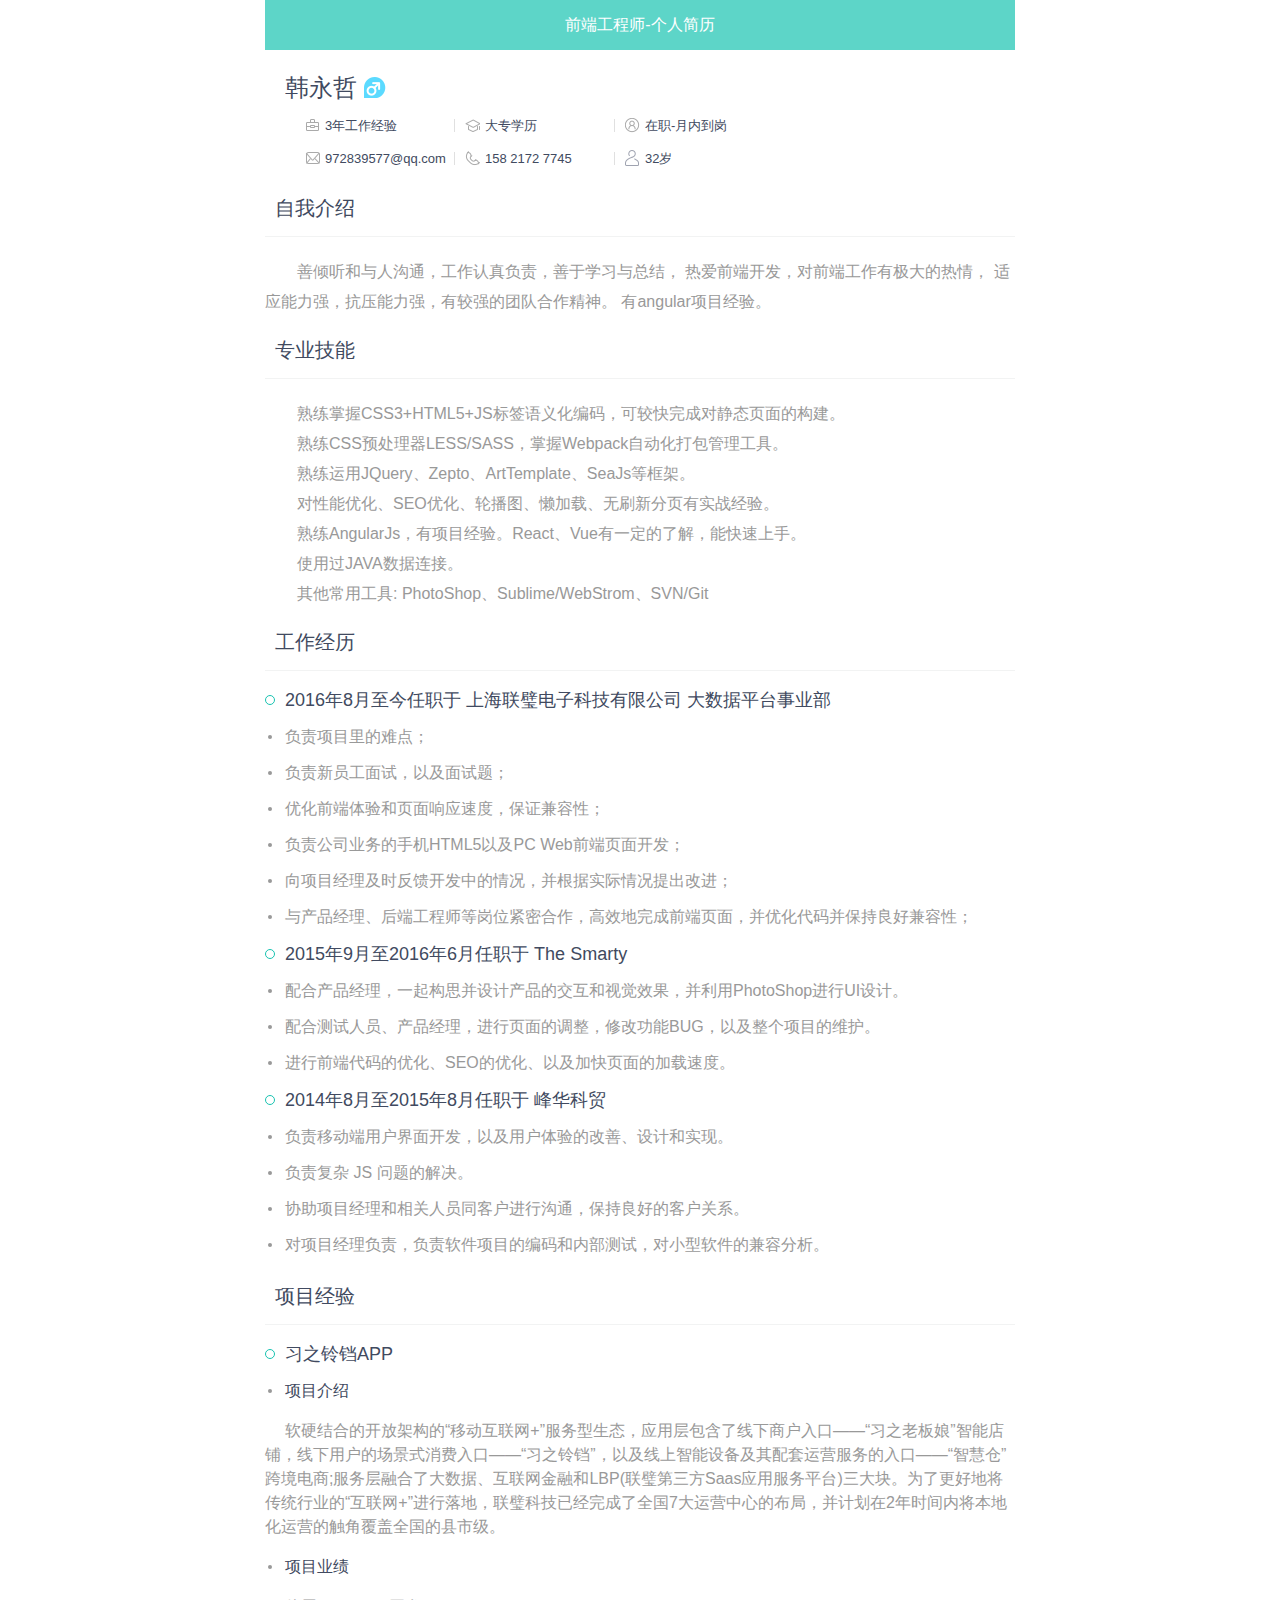
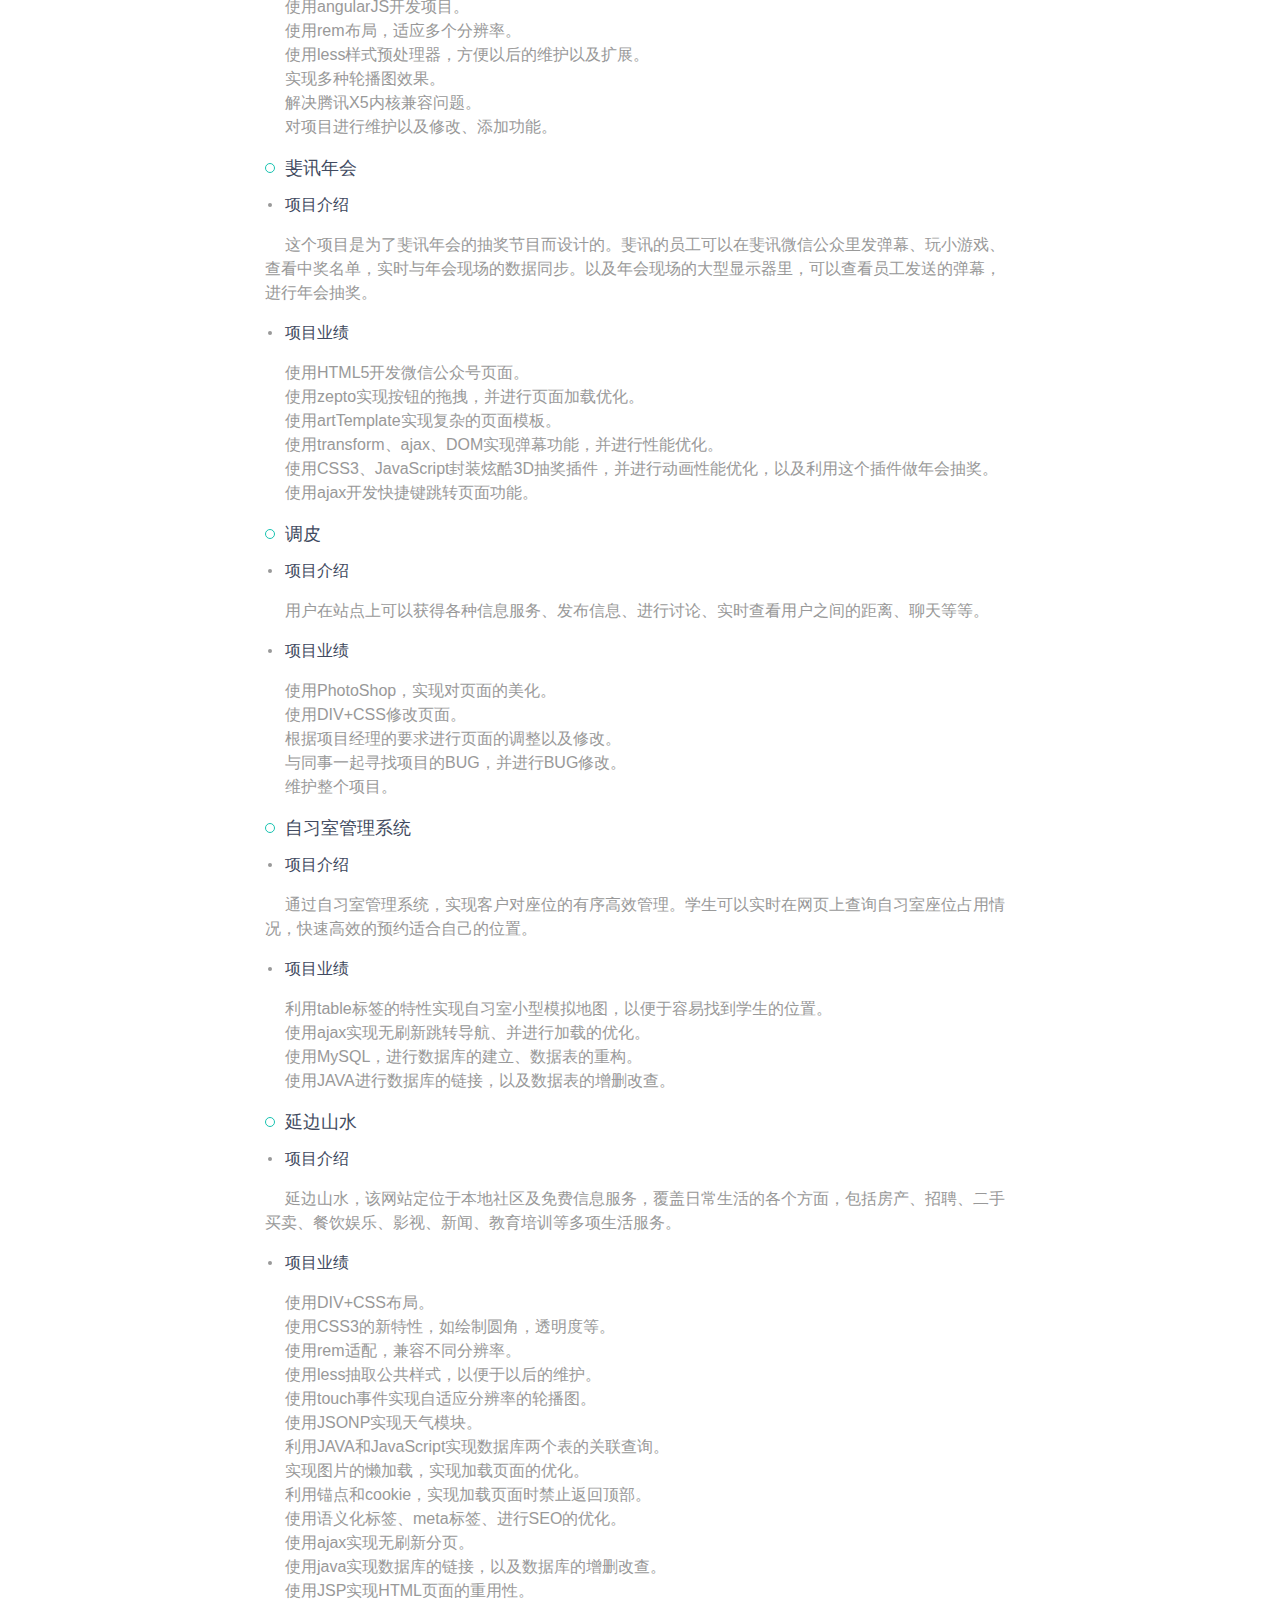
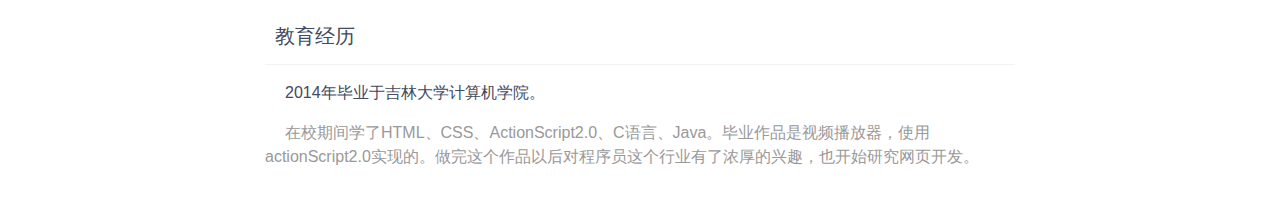
<file: chinese/index.html>
<!DOCTYPE html>
<html lang="zh">
<head>
	<meta charset="UTF-8">
	<title>前端简历-韩永哲</title>
	<link rel="stylesheet" href="../styles/common.css"/>
	<link rel="stylesheet" href="../styles/index.css"/>
</head>
<body>
	<div class="warp">
		<header>前端工程师-个人简历<a style="display:none" href="../korean/index.html">한국어</a></header>
		<div class="info">
			<h5><span>韩永哲</span></h5>
			<ol class="clearfix">
				<li class="line" id="experience">3年工作经验</li>
				<li class="line" id="education">大专学历</li>
				<li id="status">在职-月内到岗</li>
			</ol>
			<ol class="clearfix">
				<li class="line" id="email">972839577@qq.com</li>
				<li class="line" id="phone">158 2172 7745</li>
				<li id="old"></li>
			</ol>
		</div>
		<dl class="introduce">
			<dt>自我介绍</dt>
			<dd>善倾听和与人沟通，工作认真负责，善于学习与总结， 热爱前端开发，对前端工作有极大的热情， 适应能力强，抗压能力强，有较强的团队合作精神。 有angular项目经验。</dd>
		</dl>
		<dl class="skill">
			<dt>专业技能</dt>
			<dd>熟练掌握CSS3+HTML5+JS标签语义化编码，可较快完成对静态页面的构建。</dd>
			<dd>熟练CSS预处理器LESS/SASS，掌握Webpack自动化打包管理工具。</dd>
			<dd>熟练运用JQuery、Zepto、ArtTemplate、SeaJs等框架。</dd>
			<dd>对性能优化、SEO优化、轮播图、懒加载、无刷新分页有实战经验。</dd>
			<dd>熟练AngularJs，有项目经验。React、Vue有一定的了解，能快速上手。</dd>
			<dd>使用过JAVA数据连接。</dd>
			<dd>其他常用工具: PhotoShop、Sublime/WebStrom、SVN/Git</dd>
		</dl>
		<dl class="work">
			<dt>工作经历</dt>
			<dd>
				<h3>2016年8月至今任职于 上海联璧电子科技有限公司 大数据平台事业部</h3>
				<ul>
					<li>负责项目里的难点；</li>
					<li>负责新员工面试，以及面试题；</li>
					<li>优化前端体验和页面响应速度，保证兼容性；</li>
					<li>负责公司业务的手机HTML5以及PC Web前端页面开发；</li>
					<li>向项目经理及时反馈开发中的情况，并根据实际情况提出改进；</li>
					<li>与产品经理、后端工程师等岗位紧密合作，高效地完成前端页面，并优化代码并保持良好兼容性；</li>
				</ul>
			</dd>
			<dd>
				<h3>2015年9月至2016年6月任职于 The Smarty</h3>
				<ul>
					<li>配合产品经理，一起构思并设计产品的交互和视觉效果，并利用PhotoShop进行UI设计。</li>
					<li>配合测试人员、产品经理，进行页面的调整，修改功能BUG，以及整个项目的维护。</li>
					<li>进行前端代码的优化、SEO的优化、以及加快页面的加载速度。</li>
				</ul>
			</dd>
			<dd>
				<h3>2014年8月至2015年8月任职于 峰华科贸</h3>
				<ul>
					<li>负责移动端用户界面开发，以及用户体验的改善、设计和实现。</li>
					<li>负责复杂 JS 问题的解决。</li>
					<li>协助项目经理和相关人员同客户进行沟通，保持良好的客户关系。</li>
					<li>对项目经理负责，负责软件项目的编码和内部测试，对小型软件的兼容分析。</li>
				</ul>
			</dd>
		</dl>
		<dl class="project">
			<dt>项目经验</dt>
			<dd>
				<h3>习之铃铛APP</h3>
				<h4>项目介绍</h4>
				<p>软硬结合的开放架构的“移动互联网+”服务型生态，应用层包含了线下商户入口——“习之老板娘”智能店铺，线下用户的场景式消费入口——“习之铃铛”，以及线上智能设备及其配套运营服务的入口——“智慧仓”跨境电商;服务层融合了大数据、互联网金融和LBP(联璧第三方Saas应用服务平台)三大块。为了更好地将传统行业的“互联网+”进行落地，联璧科技已经完成了全国7大运营中心的布局，并计划在2年时间内将本地化运营的触角覆盖全国的县市级。</p>
				<h4>项目业绩</h4>
				<ol>
					<li>使用angularJS开发项目。</li>
					<li>使用rem布局，适应多个分辨率。</li>
					<li>使用less样式预处理器，方便以后的维护以及扩展。</li>
					<li>实现多种轮播图效果。</li>
					<li>解决腾讯X5内核兼容问题。</li>
					<li>对项目进行维护以及修改、添加功能。</li>
				</ol>
			</dd>
			<dd>
				<h3>斐讯年会</h3>
				<h4>项目介绍</h4>
				<p>这个项目是为了斐讯年会的抽奖节目而设计的。斐讯的员工可以在斐讯微信公众里发弹幕、玩小游戏、查看中奖名单，实时与年会现场的数据同步。以及年会现场的大型显示器里，可以查看员工发送的弹幕，进行年会抽奖。</p>
				<h4>项目业绩</h4>
				<ol>
					<li>使用HTML5开发微信公众号页面。</li>
					<li>使用zepto实现按钮的拖拽，并进行页面加载优化。</li>
					<li>使用artTemplate实现复杂的页面模板。</li>
					<li>使用transform、ajax、DOM实现弹幕功能，并进行性能优化。</li>
					<li>使用CSS3、JavaScript封装炫酷3D抽奖插件，并进行动画性能优化，以及利用这个插件做年会抽奖。</li>
					<li>使用ajax开发快捷键跳转页面功能。</li>
				</ol>
			</dd>
			<dd>
				<h3>调皮</h3>
				<h4>项目介绍</h4>
				<p>用户在站点上可以获得各种信息服务、发布信息、进行讨论、实时查看用户之间的距离、聊天等等。</p>
				<h4>项目业绩</h4>
				<ol>
					<li>使用PhotoShop，实现对页面的美化。</li>
					<li>使用DIV+CSS修改页面。</li>
					<li>根据项目经理的要求进行页面的调整以及修改。</li>
					<li>与同事一起寻找项目的BUG，并进行BUG修改。</li>
					<li>维护整个项目。</li>
				</ol>
			</dd>
			<dd>
				<h3>自习室管理系统</h3>
				<h4>项目介绍</h4>
				<p>通过自习室管理系统，实现客户对座位的有序高效管理。学生可以实时在网页上查询自习室座位占用情况，快速高效的预约适合自己的位置。</p>
				<h4>项目业绩</h4>
				<ol>
					<li>利用table标签的特性实现自习室小型模拟地图，以便于容易找到学生的位置。</li>
					<li>使用ajax实现无刷新跳转导航、并进行加载的优化。</li>
					<li>使用MySQL，进行数据库的建立、数据表的重构。</li>
					<li>使用JAVA进行数据库的链接，以及数据表的增删改查。</li>
				</ol>
			</dd>
			<dd>
				<h3>延边山水</h3>
				<h4>项目介绍</h4>
				<p>延边山水，该网站定位于本地社区及免费信息服务，覆盖日常生活的各个方面，包括房产、招聘、二手买卖、餐饮娱乐、影视、新闻、教育培训等多项生活服务。</p>
				<h4>项目业绩</h4>
				<ol>
					<li>使用DIV+CSS布局。</li>
					<li>使用CSS3的新特性，如绘制圆角，透明度等。</li>
					<li>使用rem适配，兼容不同分辨率。</li>
					<li>使用less抽取公共样式，以便于以后的维护。</li>
					<li>使用touch事件实现自适应分辨率的轮播图。</li>
					<li>使用JSONP实现天气模块。</li>
					<li>利用JAVA和JavaScript实现数据库两个表的关联查询。</li>
					<li>实现图片的懒加载，实现加载页面的优化。</li>
					<li>利用锚点和cookie，实现加载页面时禁止返回顶部。</li>
					<li>使用语义化标签、meta标签、进行SEO的优化。</li>
					<li>使用ajax实现无刷新分页。</li>
					<li>使用java实现数据库的链接，以及数据库的增删改查。</li>
					<li>使用JSP实现HTML页面的重用性。</li>
				</ol>
			</dd>
		</dl>
		<dl class="school">
			<dt>教育经历</dt>
			<dd>
				<h4>2014年毕业于吉林大学计算机学院。</h4>
				<p>在校期间学了HTML、CSS、ActionScript2.0、C语言、Java。毕业作品是视频播放器，使用actionScript2.0实现的。做完这个作品以后对程序员这个行业有了浓厚的兴趣，也开始研究网页开发。</p>
			</dd>
		</dl>
	</div>
</body>
<script>
	var oOld = document.getElementById('old');
	oOld.innerHTML = new Date().getFullYear() - 1994 + '岁';
</script>
</html>
</file>
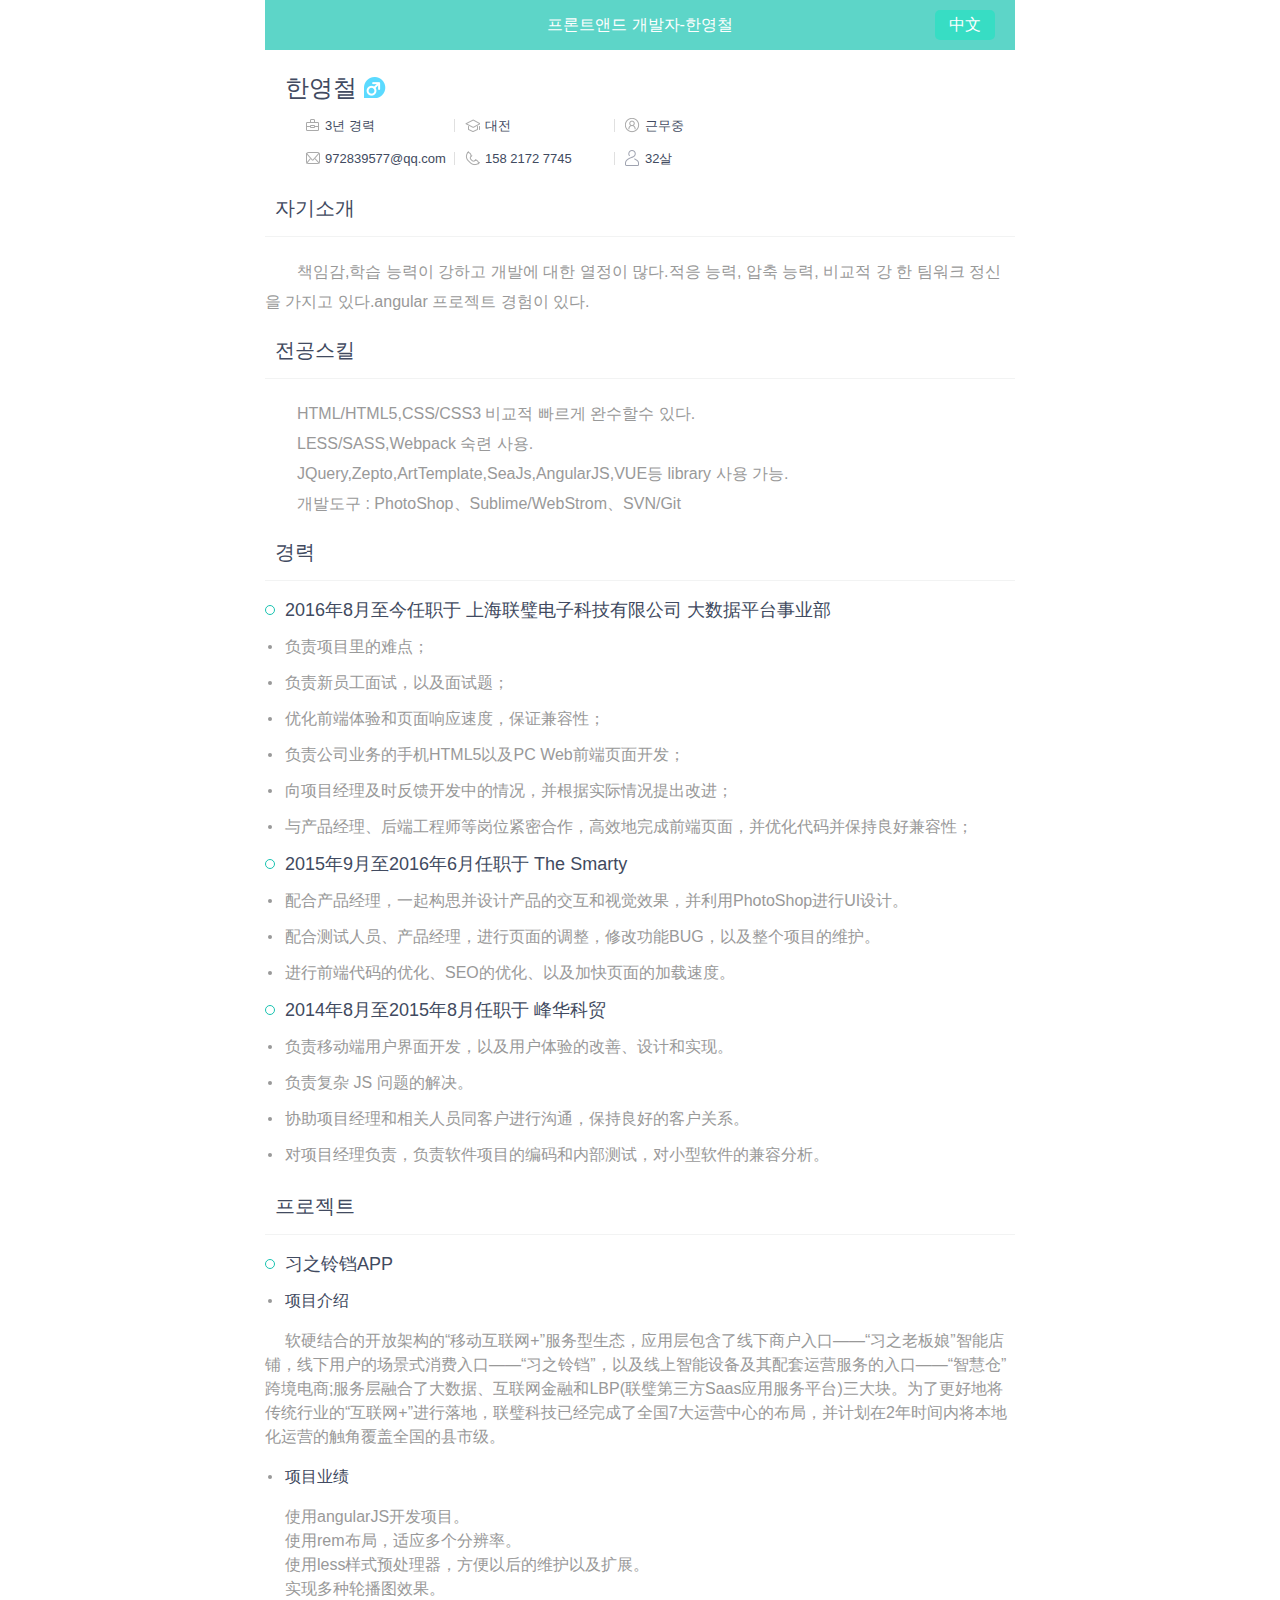
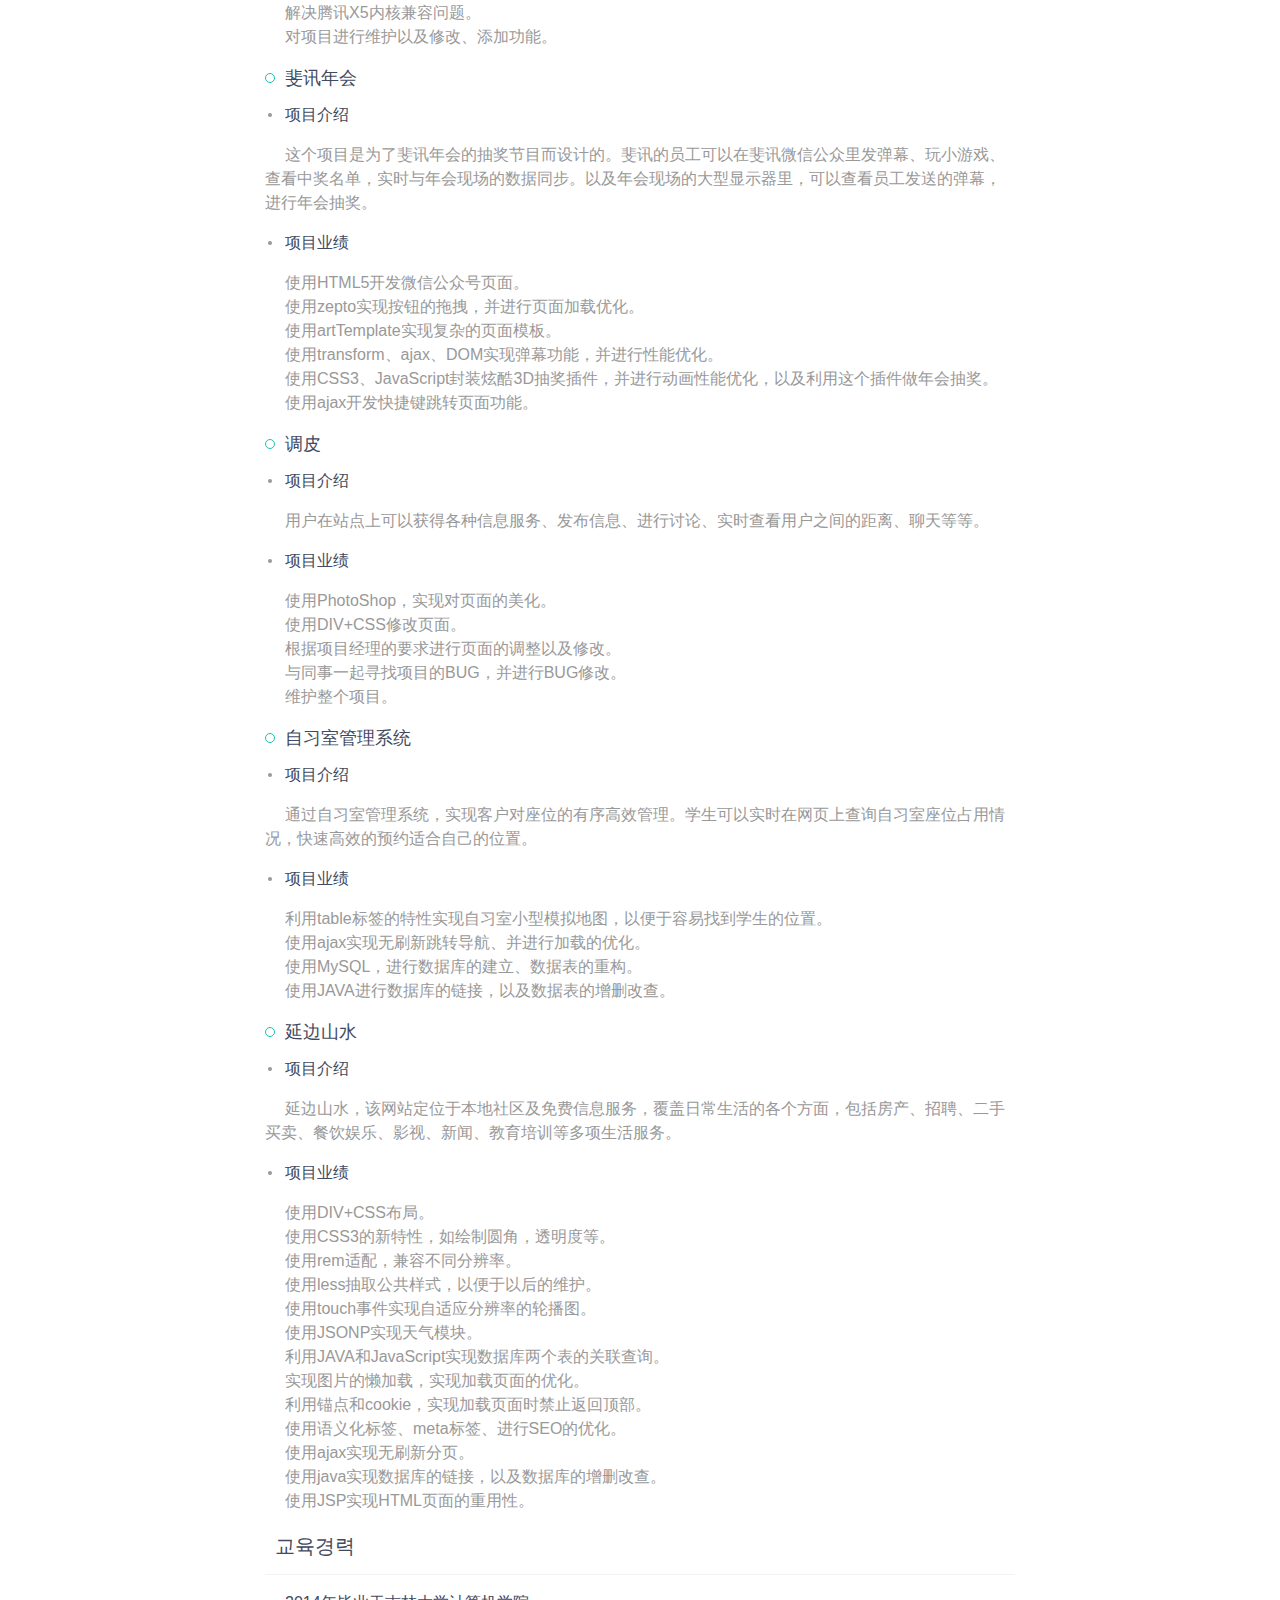
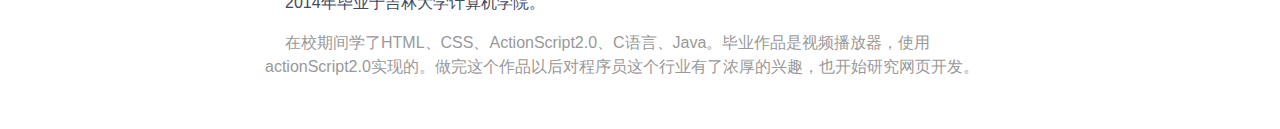
<file: korean/index.html>
<!DOCTYPE html>
<html lang="zh">
<head>
	<meta charset="UTF-8">
	<title>프론트앤드 개발자-한영철</title>
	<link rel="stylesheet" href="../styles/common.css"/>
	<link rel="stylesheet" href="../styles/index.css"/>
</head>
<body>
	<div class="warp">
		<header>프론트앤드 개발자-한영철<a href="../chinese/index.html">中文</a></header>
		<div class="info">
			<h5><span>한영철</span></h5>
			<ol class="clearfix">
				<li class="line" id="experience">3년 경력</li>
				<li class="line" id="education">대전</li>
				<li id="status">근무중</li>
			</ol>
			<ol class="clearfix">
				<li class="line" id="email">972839577@qq.com</li>
				<li class="line" id="phone">158 2172 7745</li>
				<li id="old"></li>
			</ol>
		</div>
		<dl class="introduce">
			<dt>자기소개</dt>
			<dd>책임감,학습 능력이 강하고 개발에 대한 열정이 많다.적응 능력, 압축 능력, 비교적 강 한 팀워크 정신을 가지고 있다.angular 프로젝트 경험이 있다.</dd>
		</dl>
		<dl class="skill">
			<dt>전공스킬</dt>
			<dd>HTML/HTML5,CSS/CSS3 비교적 빠르게 완수할수 있다.</dd>
			<dd>LESS/SASS,Webpack 숙련 사용.</dd>
			<dd>JQuery,Zepto,ArtTemplate,SeaJs,AngularJS,VUE등 library 사용 가능.</dd>
			<dd>개발도구 : PhotoShop、Sublime/WebStrom、SVN/Git</dd>
		</dl>
		<dl class="work">
			<dt>경력</dt>
			<dd>
				<h3>2016年8月至今任职于 上海联璧电子科技有限公司 大数据平台事业部</h3>
				<ul>
					<li>负责项目里的难点；</li>
					<li>负责新员工面试，以及面试题；</li>
					<li>优化前端体验和页面响应速度，保证兼容性；</li>
					<li>负责公司业务的手机HTML5以及PC Web前端页面开发；</li>
					<li>向项目经理及时反馈开发中的情况，并根据实际情况提出改进；</li>
					<li>与产品经理、后端工程师等岗位紧密合作，高效地完成前端页面，并优化代码并保持良好兼容性；</li>
				</ul>
			</dd>
			<dd>
				<h3>2015年9月至2016年6月任职于 The Smarty</h3>
				<ul>
					<li>配合产品经理，一起构思并设计产品的交互和视觉效果，并利用PhotoShop进行UI设计。</li>
					<li>配合测试人员、产品经理，进行页面的调整，修改功能BUG，以及整个项目的维护。</li>
					<li>进行前端代码的优化、SEO的优化、以及加快页面的加载速度。</li>
				</ul>
			</dd>
			<dd>
				<h3>2014年8月至2015年8月任职于 峰华科贸</h3>
				<ul>
					<li>负责移动端用户界面开发，以及用户体验的改善、设计和实现。</li>
					<li>负责复杂 JS 问题的解决。</li>
					<li>协助项目经理和相关人员同客户进行沟通，保持良好的客户关系。</li>
					<li>对项目经理负责，负责软件项目的编码和内部测试，对小型软件的兼容分析。</li>
				</ul>
			</dd>
		</dl>
		<dl class="project">
			<dt>프로젝트</dt>
			<dd>
				<h3>习之铃铛APP</h3>
				<h4>项目介绍</h4>
				<p>软硬结合的开放架构的“移动互联网+”服务型生态，应用层包含了线下商户入口——“习之老板娘”智能店铺，线下用户的场景式消费入口——“习之铃铛”，以及线上智能设备及其配套运营服务的入口——“智慧仓”跨境电商;服务层融合了大数据、互联网金融和LBP(联璧第三方Saas应用服务平台)三大块。为了更好地将传统行业的“互联网+”进行落地，联璧科技已经完成了全国7大运营中心的布局，并计划在2年时间内将本地化运营的触角覆盖全国的县市级。</p>
				<h4>项目业绩</h4>
				<ol>
					<li>使用angularJS开发项目。</li>
					<li>使用rem布局，适应多个分辨率。</li>
					<li>使用less样式预处理器，方便以后的维护以及扩展。</li>
					<li>实现多种轮播图效果。</li>
					<li>解决腾讯X5内核兼容问题。</li>
					<li>对项目进行维护以及修改、添加功能。</li>
				</ol>
			</dd>
			<dd>
				<h3>斐讯年会</h3>
				<h4>项目介绍</h4>
				<p>这个项目是为了斐讯年会的抽奖节目而设计的。斐讯的员工可以在斐讯微信公众里发弹幕、玩小游戏、查看中奖名单，实时与年会现场的数据同步。以及年会现场的大型显示器里，可以查看员工发送的弹幕，进行年会抽奖。</p>
				<h4>项目业绩</h4>
				<ol>
					<li>使用HTML5开发微信公众号页面。</li>
					<li>使用zepto实现按钮的拖拽，并进行页面加载优化。</li>
					<li>使用artTemplate实现复杂的页面模板。</li>
					<li>使用transform、ajax、DOM实现弹幕功能，并进行性能优化。</li>
					<li>使用CSS3、JavaScript封装炫酷3D抽奖插件，并进行动画性能优化，以及利用这个插件做年会抽奖。</li>
					<li>使用ajax开发快捷键跳转页面功能。</li>
				</ol>
			</dd>
			<dd>
				<h3>调皮</h3>
				<h4>项目介绍</h4>
				<p>用户在站点上可以获得各种信息服务、发布信息、进行讨论、实时查看用户之间的距离、聊天等等。</p>
				<h4>项目业绩</h4>
				<ol>
					<li>使用PhotoShop，实现对页面的美化。</li>
					<li>使用DIV+CSS修改页面。</li>
					<li>根据项目经理的要求进行页面的调整以及修改。</li>
					<li>与同事一起寻找项目的BUG，并进行BUG修改。</li>
					<li>维护整个项目。</li>
				</ol>
			</dd>
			<dd>
				<h3>自习室管理系统</h3>
				<h4>项目介绍</h4>
				<p>通过自习室管理系统，实现客户对座位的有序高效管理。学生可以实时在网页上查询自习室座位占用情况，快速高效的预约适合自己的位置。</p>
				<h4>项目业绩</h4>
				<ol>
					<li>利用table标签的特性实现自习室小型模拟地图，以便于容易找到学生的位置。</li>
					<li>使用ajax实现无刷新跳转导航、并进行加载的优化。</li>
					<li>使用MySQL，进行数据库的建立、数据表的重构。</li>
					<li>使用JAVA进行数据库的链接，以及数据表的增删改查。</li>
				</ol>
			</dd>
			<dd>
				<h3>延边山水</h3>
				<h4>项目介绍</h4>
				<p>延边山水，该网站定位于本地社区及免费信息服务，覆盖日常生活的各个方面，包括房产、招聘、二手买卖、餐饮娱乐、影视、新闻、教育培训等多项生活服务。</p>
				<h4>项目业绩</h4>
				<ol>
					<li>使用DIV+CSS布局。</li>
					<li>使用CSS3的新特性，如绘制圆角，透明度等。</li>
					<li>使用rem适配，兼容不同分辨率。</li>
					<li>使用less抽取公共样式，以便于以后的维护。</li>
					<li>使用touch事件实现自适应分辨率的轮播图。</li>
					<li>使用JSONP实现天气模块。</li>
					<li>利用JAVA和JavaScript实现数据库两个表的关联查询。</li>
					<li>实现图片的懒加载，实现加载页面的优化。</li>
					<li>利用锚点和cookie，实现加载页面时禁止返回顶部。</li>
					<li>使用语义化标签、meta标签、进行SEO的优化。</li>
					<li>使用ajax实现无刷新分页。</li>
					<li>使用java实现数据库的链接，以及数据库的增删改查。</li>
					<li>使用JSP实现HTML页面的重用性。</li>
				</ol>
			</dd>
		</dl>
		<dl class="school">
			<dt>교육경력</dt>
			<dd>
				<h4>2014年毕业于吉林大学计算机学院。</h4>
				<p>在校期间学了HTML、CSS、ActionScript2.0、C语言、Java。毕业作品是视频播放器，使用actionScript2.0实现的。做完这个作品以后对程序员这个行业有了浓厚的兴趣，也开始研究网页开发。</p>
			</dd>
		</dl>
	</div>
</body>
<script>
	var oOld = document.getElementById('old');
	oOld.innerHTML = new Date().getFullYear() - 1994 + '살';
</script>
</html>
</file>
<file: styles/common.css>
body { overflow-x:hidden;}
body,p,ul,ol,dl,dd,strong,em,b,i { margin:0; padding:0px; list-style:none; font-style:normal; font-weight:normal;}
h1,h2,h3,h4,h5,h6 { margin:0; padding:0px; font:16px/1 "宋体";}
img { border:none; display:block;}
a { text-decoration:none; color:#000;}
input { outline:none; border:none;}
input::-ms-clear,input::-ms-reveal { display:none;}

.zk { display:block;}
.fl { float:left;}
.fr { float:right;}
.clearfix { zoom:1;}
.clearfix:after { content:""; display:block; clear:both;}
</file>
<file: styles/index.css>
.warp {
	width:750px;
	margin:0 auto;
	font-family:"arial";
	color:#414a60;
	font-size:16px;
	line-height:1em;
	padding-bottom:50px;
}
h1,h2,h3,h4,h5,h6 {
	font-family:"arial";
	font-size:16px;
	line-height:1em;
}
header {
	height:50px;
	line-height:50px;
	text-align:center;
	color:#fff;
	background-color:#5dd5c8;
	position:relative;
}
header a {
	width:60px;
	height:30px;
	line-height:30px;
	text-align:center;
	border-radius:5px;
	background-color:#37ddc4;
	color:#fff;
	position:absolute;
	right:20px;
	top:50%;
	margin-top:-15px;
}
dl {
	margin-top:10px;
}
dl dt {
	padding:15px 0 20px;
	margin-bottom:20px;
	border-bottom:1px #F2F3F3 solid;
	font-size:20px;
	text-indent:10px;
}
.info {
	padding:0 20px;
}
.info h5 {
	margin-top:30px;
}
.info h5 span {
	font-size:24px;
	font-weight:300;
	padding-right:30px;
	position:relative;
}
.info h5 span:after {
	content:"";
	width:24px;
	height:24px;
	background:url(../statics/images/icons-resume.png) no-repeat -24px 0;
	position:absolute;
	right:0;
	top:0;
}
.info ol {
	margin:20px;
}
.info ol li {
	width:140px;
	float:left;
	padding-left:20px;
	font-size:13px;
	line-height:1em;
	position:relative;
}
.info ol li:after {
	content:"";
	width:15px;
	height:13px;
	background:url(../statics/images/icons-resume.png) no-repeat;
	position:absolute;
	left:0;
	top:0;
}
.info ol li.line:before {
	content:"";
	width:1px;
	height:100%;
	background-color:#E0E0E0;
	position:absolute;
	top:0;
	right:10px;
}
.introduce dd,.skill dd {
	color:#999;
	line-height:30px;
	text-indent:2em;
}
.work dd h3,.project dd h3  {
	font-size:18px;
	padding-left:20px;
	margin:20px 0;
	position:relative;
}
.work dd h3:before,.project dd h3:before {
	content:"";
	width:8px;
	height:8px;
	border:1px solid #18c3b1;
	border-radius:50%;
	position:absolute;
	left:0;
	top:50%;
	margin-top:-5px;
}
.work dd li {
	color:#999;
}
.work dd li,.project dd h4,.school dd h4 {
	font-size:16px;
	padding-left:20px;
	margin:20px 0;
	position:relative;
}
.work dd li:before,.project dd h4:before {
	content:"";
	width:4px;
	height:4px;
	border-radius:50%;
	background-color:#999;
	position:absolute;
	left:3px;
	top:50%;
	margin-top:-2px;
}
.project dd p,.school dd p {
	color:#999;
	line-height:24px;
	text-indent:20px;
}
.project dd li {
	color:#999;
	line-height:24px;
	padding-left:20px;
}

#experience:after {
	background-position: 0 -482px;
}
#education:after {
	background-position: 0 -511px;
}
#status:after {
	height:15px;
	background-position: -30px -481px;
	top:-1px;
}
#email:after {
	background-position: 0 -540px;
}
#phone:after {
	height:15px;
	background-position: -30px -510px;
	top:-1px;
}
#old:after {
	height:16px;
	background-position: 0 -57px;
	top:-2px;
}
</file>
